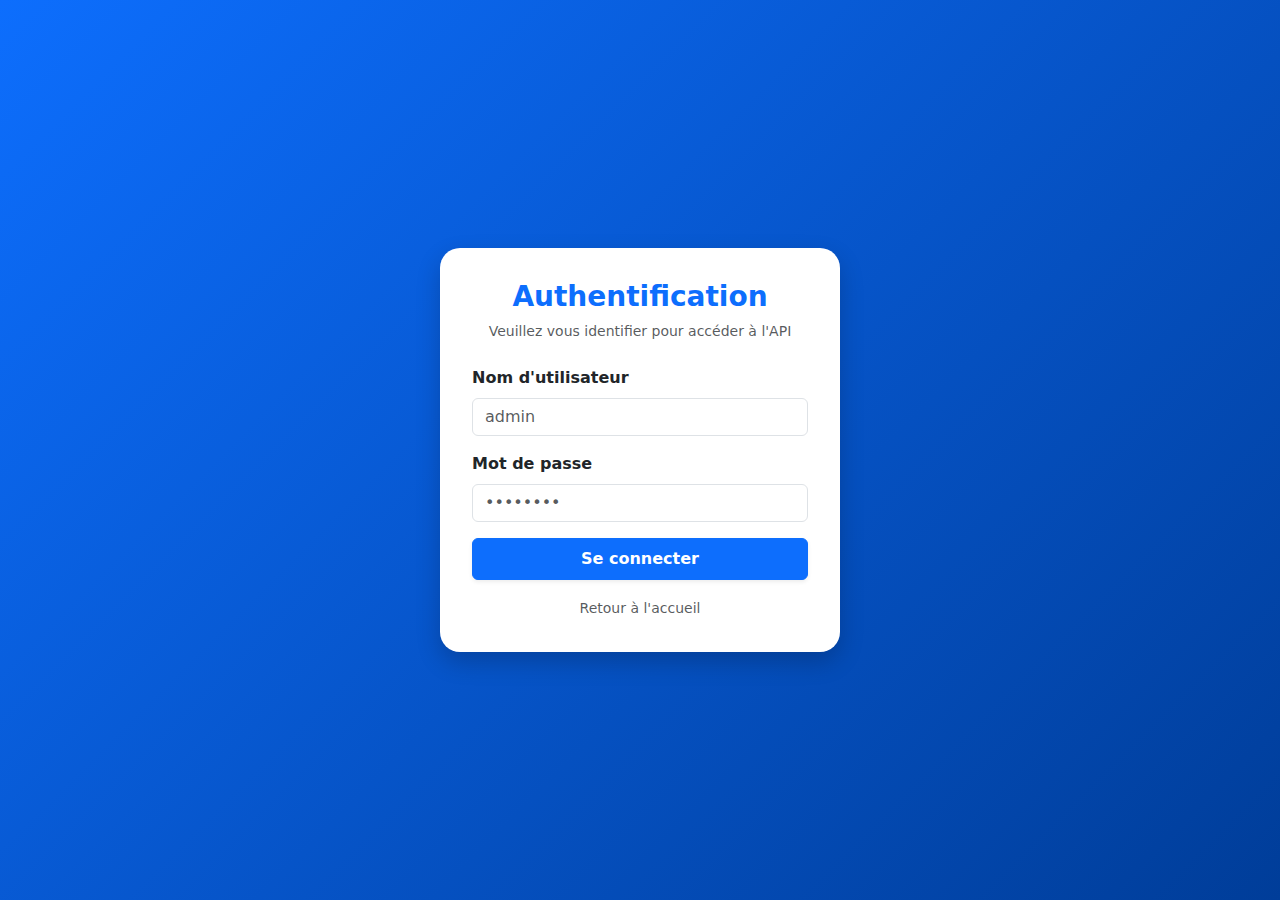
<file: templates/login.html>
<!DOCTYPE html>
<html lang="fr">
<head>
    <meta charset="UTF-8">
    <meta name="viewport" content="width=device-width, initial-scale=1.0">
    <title>Connexion - DataCleaner API</title>
    <link href="https://cdn.jsdelivr.net/npm/bootstrap@5.3.0/dist/css/bootstrap.min.css" rel="stylesheet">
    <style>
        body {
            background: linear-gradient(135deg, #0d6efd 0%, #003d99 100%);
            height: 100vh;
            display: flex;
            align-items: center;
            justify-content: center;
        }
        .login-card {
            background: white;
            padding: 2rem;
            border-radius: 20px;
            box-shadow: 0 10px 25px rgba(0,0,0,0.2);
            width: 100%;
            max-width: 400px;
        }
    </style>
</head>
<body>
    <div class="login-card">
        <div class="text-center mb-4">
            <h3 class="fw-bold text-primary">Authentification</h3>
            <p class="text-muted small">Veuillez vous identifier pour accéder à l'API</p>
        </div>
        <form method="POST">
            <div class="mb-3">
                <label class="form-label fw-semibold">Nom d'utilisateur</label>
                <input type="text" name="username" class="form-control" placeholder="admin" required>
            </div>
            <div class="mb-3">
                <label class="form-label fw-semibold">Mot de passe</label>
                <input type="password" name="password" class="form-control" placeholder="••••••••" required>
            </div>
            <button type="submit" class="btn btn-primary w-100 py-2 fw-bold shadow-sm">
                Se connecter
            </button>
        </form>
        <div class="text-center mt-3">
            <a href="/" class="text-decoration-none small text-muted">Retour à l'accueil</a>
        </div>
    </div>
</body>
</html>
</file>
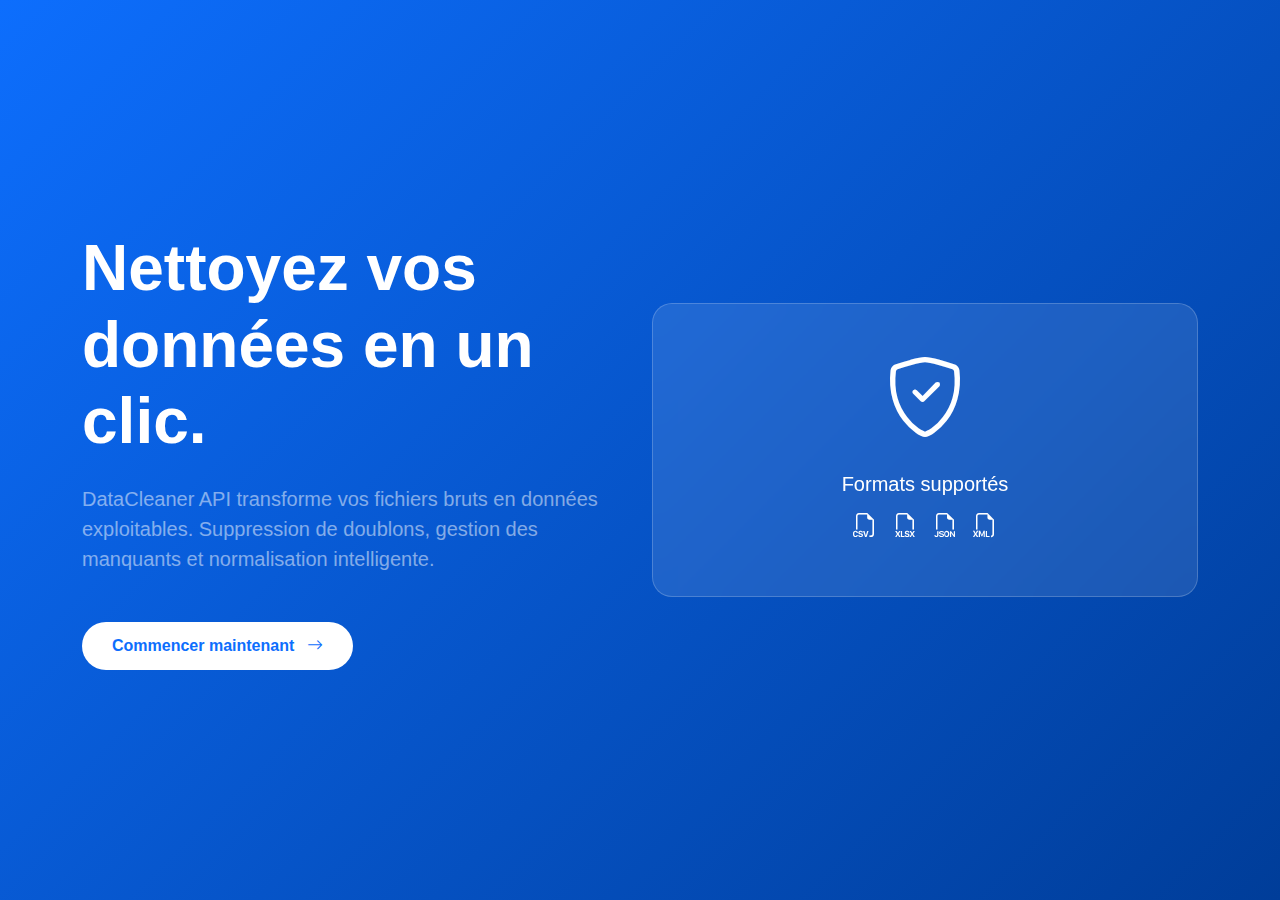
<file: Back-end/templates/landing.html>
<!DOCTYPE html>
<html lang="fr">
<head>
    <meta charset="UTF-8">
    <meta name="viewport" content="width=device-width, initial-scale=1.0">
    <title>Bienvenue sur DataCleaner API</title>
    <link href="https://cdn.jsdelivr.net/npm/bootstrap@5.3.0/dist/css/bootstrap.min.css" rel="stylesheet">
    <link rel="stylesheet" href="https://cdn.jsdelivr.net/npm/bootstrap-icons@1.10.5/font/bootstrap-icons.css">
    <style>
        body {
            background: linear-gradient(135deg, #0d6efd 0%, #003d99 100%);
            height: 100vh;
            display: flex;
            align-items: center;
            color: white;
            font-family: 'Segoe UI', sans-serif;
        }
        .hero-card {
            background: rgba(255, 255, 255, 0.1);
            backdrop-filter: blur(10px);
            border: 1px solid rgba(255, 255, 255, 0.2);
            border-radius: 20px;
            padding: 3rem;
        }
        .btn-start {
            background-color: white;
            color: #0d6efd;
            font-weight: bold;
            padding: 12px 30px;
            border-radius: 30px;
            transition: 0.3s;
            text-decoration: none;
        }
        .btn-start:hover {
            transform: translateY(-3px);
            box-shadow: 0 10px 20px rgba(0,0,0,0.2);
            background-color: #f8f9fa;
        }
    </style>
</head>
<body>

    <div class="container">
        <div class="row align-items-center">
            <div class="col-lg-6 text-center text-lg-start">
                <h1 class="display-3 fw-bold mb-4">Nettoyez vos données en un clic.</h1>
                <p class="lead mb-5 text-white-50">
                    DataCleaner API transforme vos fichiers bruts en données exploitables. 
                    Suppression de doublons, gestion des manquants et normalisation intelligente.
                </p>
                <div class="d-flex gap-3 justify-content-center justify-content-lg-start">
                    <a href="/app" class="btn-start">
                        Commencer maintenant <i class="bi bi-arrow-right ms-2"></i>
                    </a>
                </div>
            </div>
            <div class="col-lg-6 d-none d-lg-block">
                <div class="hero-card text-center">
                    <i class="bi bi-shield-check display-1"></i>
                    <div class="mt-4">
                        <h5>Formats supportés</h5>
                        <div class="d-flex justify-content-center gap-3 mt-3 h4">
                            <i class="bi bi-filetype-csv" title="CSV"></i>
                            <i class="bi bi-filetype-xlsx" title="Excel"></i>
                            <i class="bi bi-filetype-json" title="JSON"></i>
                            <i class="bi bi-filetype-xml" title="XML"></i>
                        </div>
                    </div>
                </div>
            </div>
        </div>
    </div>

</body>
</html>
</file>
